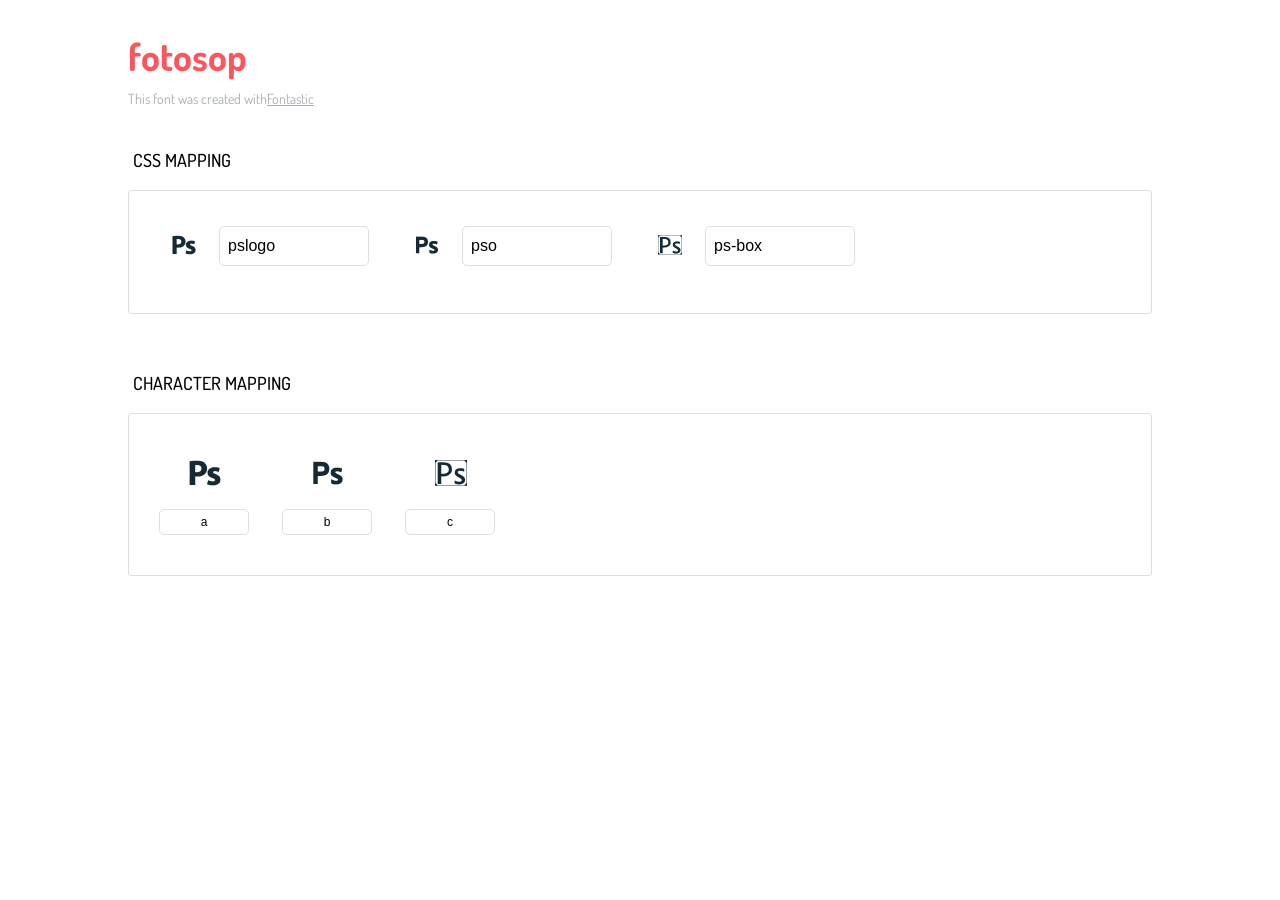
<file: MyLogo/icons-reference.html>
<!DOCTYPE html>
<html lang="en">

<head>
  <meta charset="utf-8">
  <meta http-equiv="X-UA-Compatible" content="IE=edge,chrome=1">
  <meta name="viewport" content="width=device-width,initial-scale=1">
  <title>Font Reference - fotosop</title>
  <link href="http://fonts.googleapis.com/css?family=Dosis:400,500,700" rel="stylesheet" type="text/css">
  <link rel="stylesheet" href="styles.css">
  <style type="text/css">
    html,
    body,
    div,
    span,
    applet,
    object,
    iframe,
    h1,
    h2,
    h3,
    h4,
    h5,
    h6,
    p,
    blockquote,
    pre,
    a,
    abbr,
    acronym,
    address,
    big,
    cite,
    code,
    del,
    dfn,
    em,
    img,
    ins,
    kbd,
    q,
    s,
    samp,
    small,
    strike,
    strong,
    sub,
    sup,
    tt,
    var,
    dl,
    dt,
    dd,
    ol,
    ul,
    li,
    fieldset,
    form,
    label,
    legend,
    table,
    caption,
    tbody,
    tfoot,
    thead,
    tr,
    th,
    td {
      margin: 0;
      padding: 0;
      border: 0;
      outline: 0;
      font-weight: inherit;
      font-style: inherit;
      font-family: inherit;
      font-size: 100%;
      vertical-align: baseline
    }

    body {
      line-height: 1;
      color: #000;
      background: #fff
    }

    ol,
    ul {
      list-style: none
    }

    table {
      border-collapse: separate;
      border-spacing: 0;
      vertical-align: middle
    }

    caption,
    th,
    td {
      text-align: left;
      font-weight: normal;
      vertical-align: middle
    }

    a img {
      border: none
    }

    * {
      -webkit-box-sizing: border-box;
      -moz-box-sizing: border-box;
      box-sizing: border-box
    }

    body {
      font-family: 'Dosis', 'Tahoma', sans-serif
    }

    .container {
      margin: 15px auto;
      width: 80%
    }

    h1 {
      margin: 40px 0 20px;
      font-weight: 700;
      font-size: 38px;
      line-height: 32px;
      color: #fb565e
    }

    h2 {
      font-size: 18px;
      padding: 0 0 21px 5px;
      margin: 45px 0 0 0;
      text-transform: uppercase;
      font-weight: 500
    }

    .small {
      font-size: 14px;
      color: #a5adb4;
    }

    .small a {
      color: #a5adb4;
    }

    .small a:hover {
      color: #fb565e
    }

    .glyphs.character-mapping {
      margin: 0 0 20px 0;
      padding: 20px 0 20px 30px;
      color: rgba(0, 0, 0, 0.5);
      border: 1px solid #d8e0e5;
      border-radius: 3px;
    }

    .glyphs.character-mapping li {
      margin: 0 30px 20px 0;
      display: inline-block;
      width: 90px
    }

    .glyphs.character-mapping .icon {
      margin: 10px 0 10px 15px;
      padding: 15px;
      position: relative;
      width: 55px;
      height: 55px;
      color: #162a36 !important;
      overflow: hidden;
      border-radius: 3px;
      font-size: 32px;
    }

    .glyphs.character-mapping .icon svg {
      fill: #000
    }

    .glyphs.character-mapping input {
      margin: 0;
      padding: 5px 0;
      line-height: 12px;
      font-size: 12px;
      display: block;
      width: 100%;
      border: 1px solid #d8e0e5;
      border-radius: 5px;
      text-align: center;
      outline: 0;
    }

    .glyphs.character-mapping input:focus {
      border: 1px solid #fbde4a;
      -webkit-box-shadow: inset 0 0 3px #fbde4a;
      box-shadow: inset 0 0 3px #fbde4a
    }

    .glyphs.character-mapping input:hover {
      -webkit-box-shadow: inset 0 0 3px #fbde4a;
      box-shadow: inset 0 0 3px #fbde4a
    }

    .glyphs.css-mapping {
      margin: 0 0 60px 0;
      padding: 30px 0 20px 30px;
      color: rgba(0, 0, 0, 0.5);
      border: 1px solid #d8e0e5;
      border-radius: 3px;
    }

    .glyphs.css-mapping li {
      margin: 0 30px 20px 0;
      padding: 0;
      display: inline-block;
      overflow: hidden
    }

    .glyphs.css-mapping .icon {
      margin: 0;
      margin-right: 10px;
      padding: 13px;
      height: 50px;
      width: 50px;
      color: #162a36 !important;
      overflow: hidden;
      float: left;
      font-size: 24px
    }

    .glyphs.css-mapping input {
      margin: 0;
      margin-top: 5px;
      padding: 8px;
      line-height: 16px;
      font-size: 16px;
      display: block;
      width: 150px;
      height: 40px;
      border: 1px solid #d8e0e5;
      border-radius: 5px;
      background: #fff;
      outline: 0;
      float: right;
    }

    .glyphs.css-mapping input:focus {
      border: 1px solid #fbde4a;
      -webkit-box-shadow: inset 0 0 3px #fbde4a;
      box-shadow: inset 0 0 3px #fbde4a
    }

    .glyphs.css-mapping input:hover {
      -webkit-box-shadow: inset 0 0 3px #fbde4a;
      box-shadow: inset 0 0 3px #fbde4a
    }
  </style>
</head>

<body>
  <div class="container">
    <h1>fotosop</h1>
    <p class="small">This font was created with<a href="http://fontastic.me/">Fontastic</a></p>
    <h2>CSS mapping</h2>
    <ul class="glyphs css-mapping">
      <li>
        <div class="icon ps-pslogo"></div>
        <input type="text" readonly="readonly" value="pslogo">
      </li>
      <li>
        <div class="icon ps-pso"></div>
        <input type="text" readonly="readonly" value="pso">
      </li>
      <li>
        <div class="icon ps-ps-box"></div>
        <input type="text" readonly="readonly" value="ps-box">
      </li>
    </ul>
    <h2>Character mapping</h2>
    <ul class="glyphs character-mapping">
      <li>
        <div data-icon="a" class="icon"></div>
        <input type="text" readonly="readonly" value="a">
      </li>
      <li>
        <div data-icon="b" class="icon"></div>
        <input type="text" readonly="readonly" value="b">
      </li>
      <li>
        <div data-icon="c" class="icon"></div>
        <input type="text" readonly="readonly" value="c">
      </li>
    </ul>
  </div>
  <script>(function () {
      var glyphs, i, len, ref;

      ref = document.getElementsByClassName('glyphs');
      for (i = 0, len = ref.length; i < len; i++) {
        glyphs = ref[i];
        glyphs.addEventListener('click', function (event) {
          if (event.target.tagName === 'INPUT') {
            return event.target.select();
          }
        });
      }

    }).call(this);

  </script>
</body>

</html>
</file>
<file: MyLogo/styles.css>
@charset "UTF-8";

@font-face {
  font-family: "fotosop";
  src: url("fonts/fotosop.eot");
  src: url("fonts/fotosop.eot?#iefix") format("embedded-opentype"),
    url("fonts/fotosop.woff") format("woff"),
    url("fonts/fotosop.ttf") format("truetype"),
    url("fonts/fotosop.svg#fotosop") format("svg");
  font-weight: normal;
  font-style: normal;

}

[data-icon]:before {
  font-family: "fotosop" !important;
  content: attr(data-icon);
  font-style: normal !important;
  font-weight: normal !important;
  font-variant: normal !important;
  text-transform: none !important;
  line-height: 1;
  -webkit-font-smoothing: antialiased;
  -moz-osx-font-smoothing: grayscale;
}

[class^="ps-"]:before,
[class*=" ps-"]:before {
  font-family: "fotosop" !important;
  font-style: normal !important;
  font-weight: normal !important;
  font-variant: normal !important;
  text-transform: none !important;
  line-height: 1;
  -webkit-font-smoothing: antialiased;
  -moz-osx-font-smoothing: grayscale;
}

.ps-pslogo:before {
  content: "\61";
}

.ps-pso:before {
  content: "\62";
}

.ps-ps-box:before {
  content: "\63";
}
</file>
